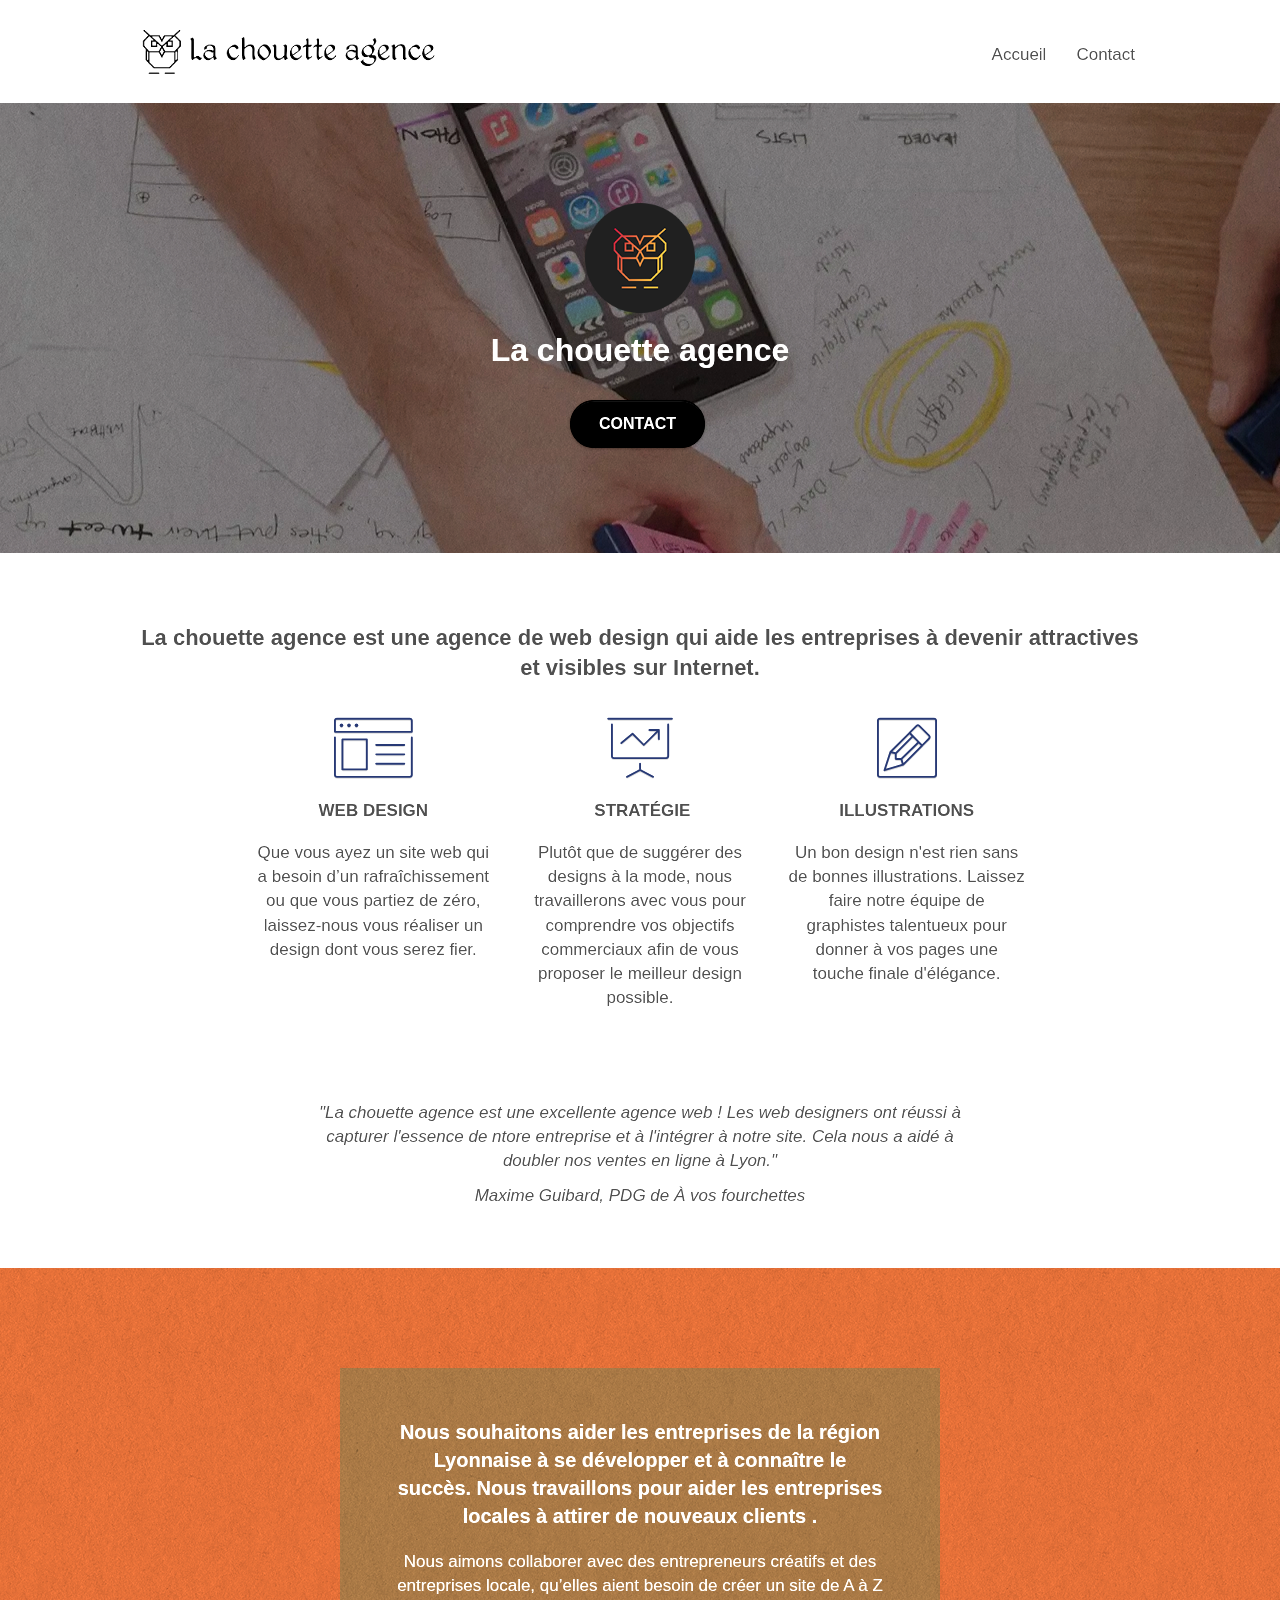
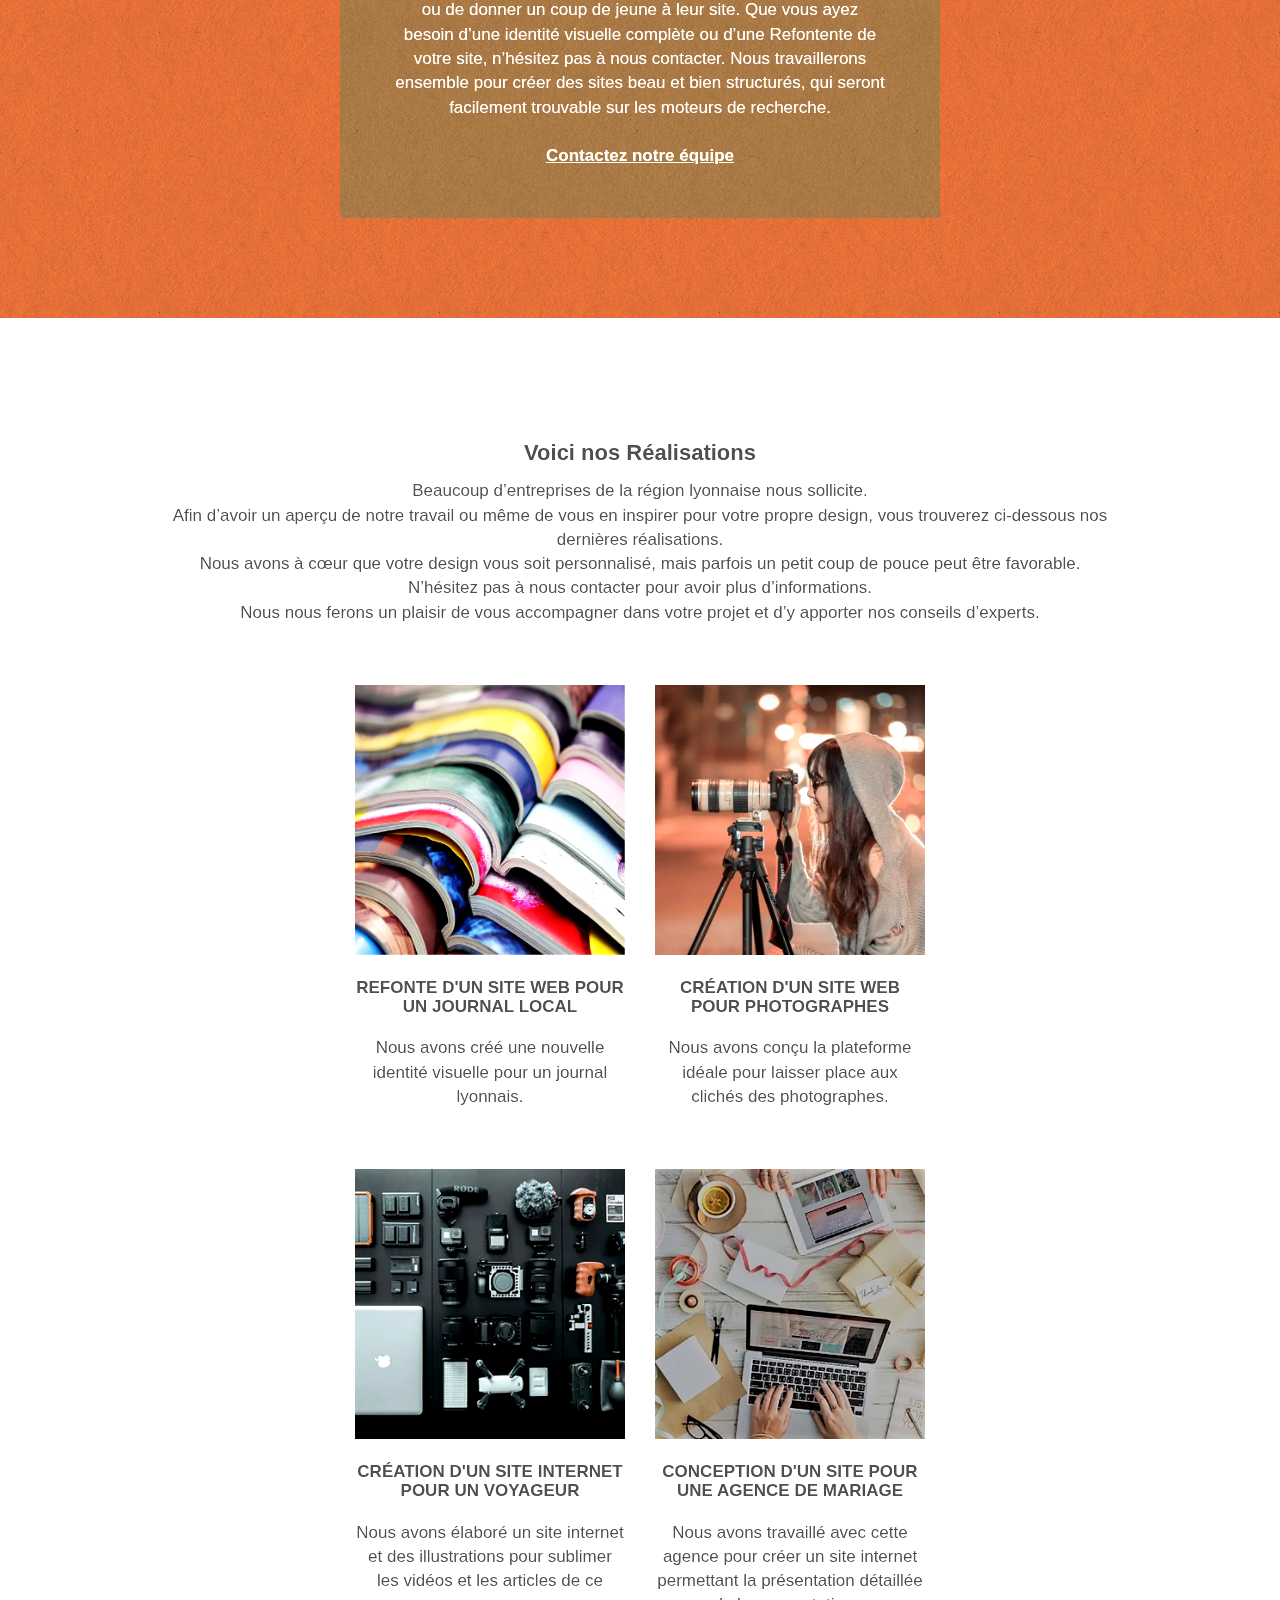
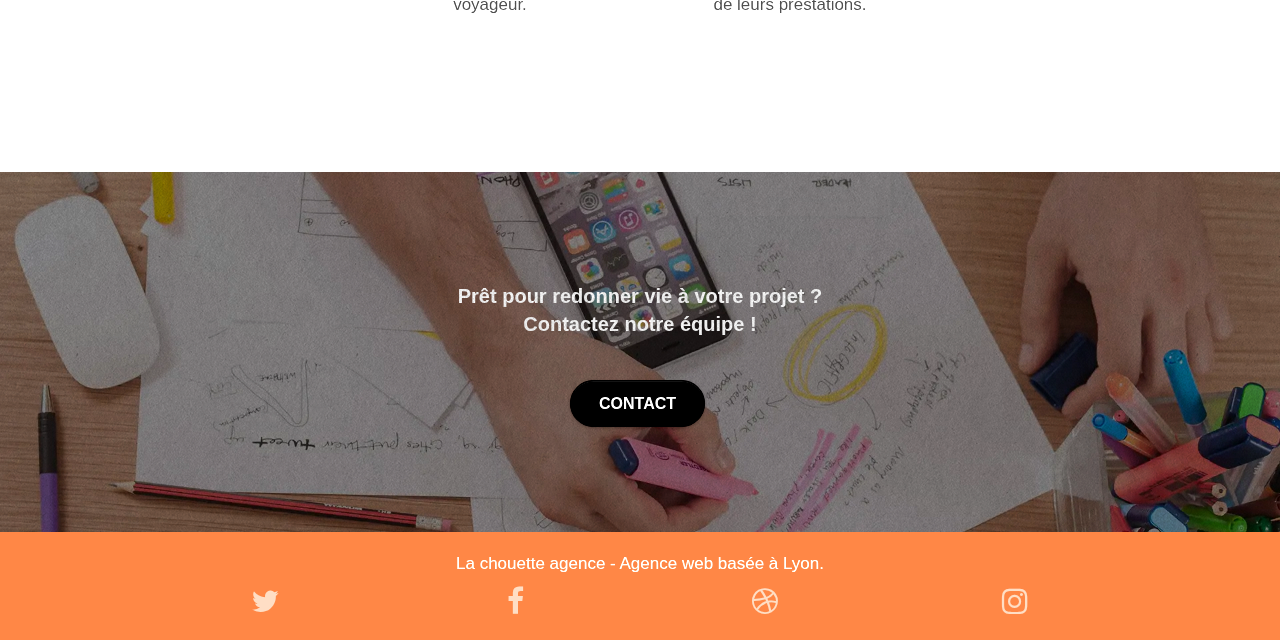
<file: index.html>
<!doctype html>
<html lang="fr">
<head>
    <meta charset="utf-8">
    <meta name="keywords" content="webdesign, agence, lyon">
    <meta name="description" content="La chouette agence est une agence de web design qui aide les entreprises à devenir attractives et visibles sur Internet.">
    <meta name="viewport" content="width=device-width, initial-scale=1.0, viewport-fit=cover">

    <meta property="og:title" content="La Chouette Agence"/>
    <meta property="og:type" content="website"/>
    <meta property="og:image" content="https://delphi1982.github.io/DelphineJosserand_P4_26112021/img/logo-chouette.jpg"/>
    <meta property="og:description" content="La chouette agence est une agence de web design qui aide les entreprises à devenir attractives et visibles sur Internet."/>


    <link rel="shortcut icon" type="image/png" href="favicon.jpg">
    
	<link rel="stylesheet" type="text/css" href="./css/bootstrap.css">
	<link rel="stylesheet" type="text/css" href="./css/style.css">
	<link rel="stylesheet" type="text/css" href="./css/font-awesome.css">
	<link rel="stylesheet" type="text/css" href="./css/et-line.css">
	
    
	<script src="js/jquery-2.1.0.js"></script>
	<script src="js/bootstrap.js"></script>
	<script src="js/blocs.js"></script>
	<script src="js/jquery.touchSwipe.js" defer></script>
	<script src="js/gmaps.js"></script>
	<script src="js/modernizr-custom.js"></script>

    <title>La Chouette Agence - Accueil</title>

    
<!-- Analytics -->
 
<!-- Analytics END -->
    
</head>
<body>
<!-- Principal conteneur -->
<div class="page-container">
    
<!-- bloc-0 -->
<div class="bloc bgc-white l-bloc " id="bloc-0">
	<div class="container bloc-sm">

		<nav class="navbar row">
			<div class="navbar-header">
				<a class="navbar-brand" href="index.html">
					<picture>
  						<source srcset="img/la-chouette-agence-copie.webp" type="image/webp">
 				 		<source srcset="img/la-chouette-agence.png" type="image/png">
  						<img src="img/la-chouette-agence.png" height="55" alt="La Chouette Agence" title="La Chouette Agence">
					</picture>
				</a>
				<button id="nav-toggle" type="button" class="ui-navbar-toggle navbar-toggle" data-toggle="collapse" data-target=".navbar-1">
					<span class="sr-only">Toggle navigation</span><span class="icon-bar"></span><span class="icon-bar"></span><span class="icon-bar"></span>
				</button>
			</div>
			<div class="collapse navbar-collapse navbar-1 special-dropdown-nav">
				<ul class="site-navigation nav navbar-nav">
					<li>
						<a href="index.html">Accueil</a>
					</li>
					<li>
						<a href="contact.html">Contact</a>
					</li>
				</ul>
			</div>
		</nav>
	</div>
</div>
<!-- bloc-0 END -->

<!-- bloc-1-presentation -->
<div class="bloc bgc-dark-slate-blue bg-banniere d-bloc bg-t-edge bloc-bg-texture texture-paper b-parallax" id="bloc-1-hero">
	<div class="container bloc-lg">
		<div class="row tight-width-whitespace">
			<div class="col-sm-12">
				<picture>
  						<source srcset="img/logo-copie.webp" type="image/webp">
 				 		<source srcset="img/logo.png" type="image/png">
  						<img src="img/logo.png" class="center-block image-resize-mode" width="110" alt="logo la chouette agence"/>
				</picture>
				
				<h1 class="text-center hero-bloc-text tc-white ">
					La chouette agence
				</h1>
				<div class="text-center">
					<a href="contact.html" class="btn btn-lg btn-clean btn-rd cta-hero btn-atomic-tangerine" id="cta-hero">Contact</a>
				</div>
			</div>
		</div>
	</div>
</div>
<!-- bloc-1-presentation END -->

<!-- bloc-2-services -->
<div class="bloc bgc-white l-bloc" id="bloc-2-services">
	<div class="container bloc-md">
		<div class="row">
			<div class="col-sm-12 text-center">
				<h2>La chouette agence est une agence de web design qui aide les entreprises à devenir attractives et visibles sur Internet.</h2>
			</div>
		</div>
		<div class="row voffset-lg med-width-whitespace">
			<div class="col-sm-4">
				<div class="text-center">
					<span class="et-icon-browser sm-shadow icon-dark-slate-blue icons icon-lg"></span>
				</div>
				<h3 class="mg-md text-center">
					Web design
				</h3>
				<p class="text-center">
					Que vous ayez un site web qui a besoin d&rsquo;un rafraîchissement ou que vous partiez de zéro, laissez-nous vous réaliser un design dont vous serez fier.
				</p>
			</div>
			<div class="col-sm-4">
				<div class="text-center">
					<span class="et-icon-presentation sm-shadow icon-dark-slate-blue icons icon-lg"></span>
				</div>
				<h3 class="mg-md text-center">
					&nbsp;Stratégie
				</h3>
				<p class="text-center ">
					Plutôt que de suggérer des designs à la mode, nous travaillerons avec vous pour comprendre vos objectifs commerciaux afin de vous proposer le meilleur design possible.<br>
				</p>
			</div>
			<div class="col-sm-4">
				<div class="text-center">
					<span class="et-icon-edit sm-shadow icon-dark-slate-blue icons icon-lg"></span>
				</div>
				<h3 class="mg-md text-center">
					Illustrations
				</h3>
				<p class="text-center ">
					Un bon design n'est rien sans de bonnes illustrations. Laissez faire notre équipe de graphistes talentueux pour donner à vos pages une touche finale d'élégance.
				</p>
			</div>
		</div>
		<div class="row voffset-lg voffset">
			<div class="col-xs-12 col-md-8 col-md-offset-2 text-center">
				<p class ="avis">"La chouette agence est une excellente agence web ! Les web designers ont réussi à capturer l'essence de ntore entreprise et à l'intégrer à notre site. Cela nous a aidé à doubler nos ventes en ligne à Lyon."</p>
				<p class ="avis_auteur">Maxime Guibard, PDG de À vos fourchettes</p>
			</div>
		</div>
	</div>
</div>
<!-- bloc-2-services END -->

<!-- bloc-3-what-i-do -->
<div class="bloc tc-white bgc-atomic-tangerine bg-presentation d-bloc bloc-bg-texture texture-paper b-parallax" id="bloc-3-what-i-do">
	<div class="container bloc-lg">
		<div class="row tight-width-whitespace black-background">
			<div class="col-sm-12">
				<h2 class="mg-md text-center tc-white">
					Nous souhaitons aider les entreprises de la région Lyonnaise à se développer et à connaître le succès. Nous travaillons pour aider les entreprises locales à attirer de nouveaux clients .<br>
				</h2>
				<p class="text-center white">
					Nous aimons collaborer avec des entrepreneurs créatifs et des entreprises locale, qu’elles aient besoin de créer un site de A à Z ou de donner un coup de jeune à leur site. Que vous ayez besoin d’une identité visuelle complète ou d’une Refontente de votre site, n’hésitez pas à nous contacter. Nous travaillerons ensemble pour créer des sites beau et bien structurés, qui seront facilement trouvable sur les moteurs de recherche. <br><br><a class="ltc-white bold-link" href="contact.html">Contactez notre équipe</a><br>
				</p>
			</div>
		</div>
	</div>
</div>
<!-- bloc-3-what-i-do END -->

<!-- bloc-4-portfolio -->
<div class="bloc bgc-white bg-lines-h2-bg bg-repeat l-bloc" id="bloc-4-portfolio">
	<div class="container bloc-lg">
		<div class="row">
			<div class="col-sm-12 text-center">
				<h2> Voici nos Réalisations</h2>
				<p>Beaucoup d’entreprises de la région lyonnaise nous sollicite. <br>
					Afin d’avoir un aperçu de notre travail ou même de vous en inspirer pour votre propre design, vous trouverez ci-dessous nos dernières réalisations. <br>
					Nous avons à cœur que votre design vous soit personnalisé, mais parfois un petit coup de pouce peut être favorable. <br>
					N’hésitez pas à nous contacter pour avoir plus d’informations. <br>
					Nous nous ferons un plaisir de vous accompagner dans votre projet et d’y apporter nos conseils d’experts. <br>
				</p>
			</div>
		</div>
		<div class="row tight-width-whitespace portfolio-row">
			<div class="col-sm-6">
				<a href="#" data-lightbox="img/1.jpg" data-gallery-id="gallery-1" data-caption="Refonte d'un site web pour un journal local" data-frame="snapshot-lb">
					<picture>
  						<source srcset="img/1-copie.webp" type="image/webp">
 				 		<source srcset="img/1.jpg" type="image/jpg">
  						<img src="img/1.jpg" alt="pile de livres en couleurs" class="img-responsive portfolio-thumb"/>
					</picture>
				</a>
				<h3 class="mg-md text-center">
					Refonte d'un site web pour un journal local
				</h3>
				<p class="text-center">
					Nous avons créé une nouvelle identité visuelle pour un journal lyonnais.
				</p>
			</div>
			<div class="col-sm-6">
				<a href="#" data-lightbox="img/2.jpg" data-gallery-id="gallery-1" data-caption="Création d'un site web pour photographes" data-frame="snapshot-lb">
					<picture>
  						<source srcset="img/2-copie.webp" type="image/webp">
 				 		<source srcset="img/2.jpg" type="image/jpg">
  						<img src="img/2.jpg" class="img-responsive portfolio-thumb" alt="photographe derrière son objectif" />
					</picture>
					
				</a>
				<h3 class="mg-md text-center">
					Création d'un site web pour photographes
				</h3>
				<p class="text-center">
					Nous avons conçu la plateforme idéale pour laisser place aux clichés des photographes.
				</p>
			</div>
		</div>
		<div class="row tight-width-whitespace portfolio-row">
			<div class="col-sm-6">
				<a href="#" data-lightbox="img/3.jpg" data-gallery-id="gallery-1" data-caption="Création d'un site internet pour un voyageur" data-frame="snapshot-lb">
					<picture>
  						<source srcset="img/3-copie.webp" type="image/webp">
 				 		<source srcset="img/3.jpg" type="image/jpg">
  						<img src="img/3.jpg" class="img-responsive portfolio-thumb img3" alt="ordinateur, materiel de photo en grande quantité"/>
					</picture>
					
				</a>
				<h3 class="mg-md text-center">
					Création d'un site internet pour un voyageur
				</h3>
				<p class="text-center">
					Nous avons élaboré un site internet et des illustrations pour sublimer les vidéos et les articles de ce voyageur.
				</p>
			</div>
			<div class="col-sm-6">
				<a href="#" data-lightbox="img/4.jpg" data-gallery-id="gallery-1" data-caption="Conception d'un site pour une agence de mariage" data-frame="snapshot-lb">
					<picture>
  						<source srcset="img/4-copie.webp" type="image/webp">
 				 		<source srcset="img/4.jpg" type="image/jpg">
  						<img src="img/4.jpg" class="img-responsive portfolio-thumb img4" alt="bureau vu du dessus, avec ordinateurs, tablette, boisson chaude et accessoires de décoration de mariage" />
					</picture>
				</a>
				<h3 class="mg-md text-center">
					Conception d'un site pour une agence de mariage
				</h3>
				<p class="text-center">
					Nous avons travaillé avec cette agence pour créer un site internet permettant la présentation détaillée de leurs prestations.
				</p>
			</div>
		</div>
	</div>
</div>
<!-- bloc-4-portfolio END -->

<!-- bloc-5-cta -->
<div class="bloc bgc-dark-slate-blue bg-banniere d-bloc bloc-bg-texture texture-paper" id="bloc-5-cta">
	<div class="container bloc-lg">
		<div class="row">
			<h2 class="mg-md text-center tc-white">
				Prêt pour redonner vie à votre projet ?<br>Contactez notre équipe !
			</h2>
			<div class="col-sm-12 text-center">
				<a href="contact.html" class="btn btn-atomic-tangerine btn-clean btn-rd btn-lg cta-hero">Contact</a>
			</div>
		</div>
	</div>
</div>
<!-- bloc-5-cta END -->

<!-- Footer - bloc-8 -->
<div class="bloc bgc-atomic-tangerine d-bloc" id="bloc-8">
	<div class="container bloc-sm">
		<div class="row">
			<div class="col-sm-12">
				<p class="text-center white">
					La chouette agence - Agence web basée à Lyon.<br>
				</p>
				<div class="row row-no-gutters">
					<div class="col-sm-3">
						<div class="text-center">
							<a class="social" href="#"><span class="fa fa-twitter icon-md"></span></a>
						</div>
					</div>
					<div class="col-sm-3">
						<div class="text-center">
							<a class="social" href="#"><span class="fa fa-facebook icon-md"></span></a>
						</div>
					</div>
					<div class="col-sm-3">
						<div class="text-center">
							<a class="social" href="#"><span class="fa fa-dribbble icon-md"></span></a>
						</div>
					</div>
					<div class="col-sm-3">
						<div class="text-center">
							<a class="social" href="#"><span class="fa fa-instagram icon-md"></span></a>
						</div>
					</div>
			
				</div>
			</div>
		</div>
	</div>
</div>
<!-- Footer - bloc-8 END -->

</div>
<!-- Principal conteneur END -->
    

</body>
</html>
</file>
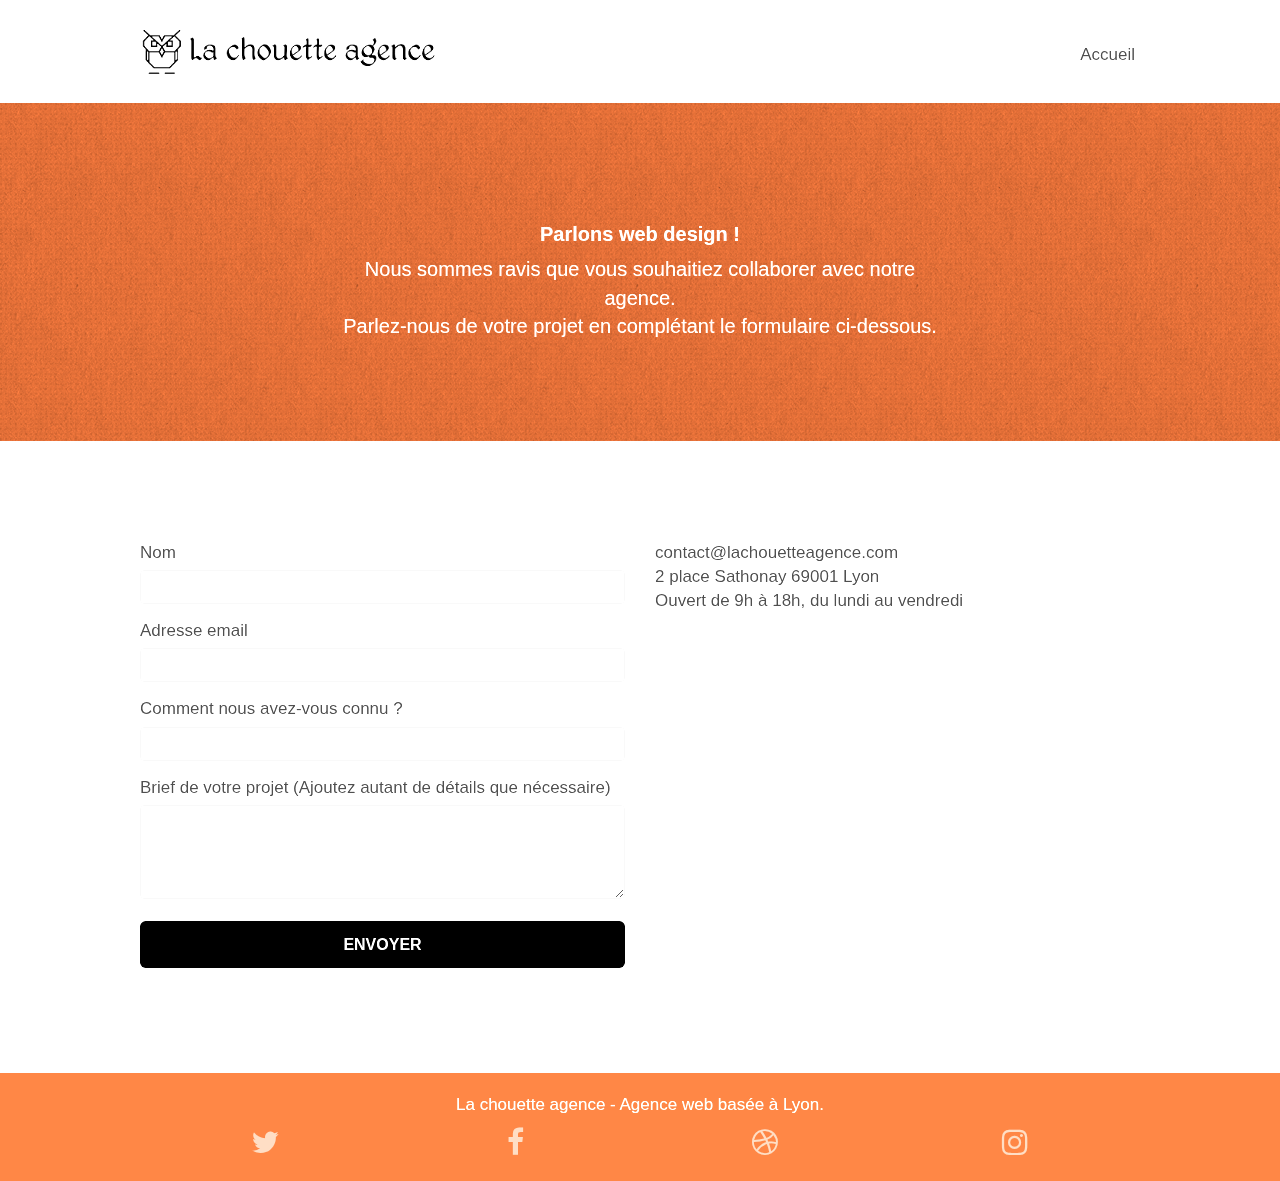
<file: contact.html>
<!doctype html>
<html lang="fr">
<head>
    <meta charset="utf-8">
    <meta name="description" content="La chouette agence est ravie de parler web design avec vous !">
    <meta name="viewport" content="width=device-width, initial-scale=1.0, viewport-fit=cover">

	<meta property="og:title" content="La Chouette Agence"/>
    <meta property="og:type" content="website"/>
    <meta property="og:image" content="https://delphi1982.github.io/DelphineJosserand_P4_26112021/img/logo-chouette.jpg"/>
    <meta property="og:description" content="La chouette agence est ravie de parler web design avec vous !"/>

    <link rel="shortcut icon" type="image/png" href="favicon.jpg">
    
	<link rel="stylesheet" type="text/css" href="./css/bootstrap.css">
	<link rel="stylesheet" type="text/css" href="./css/style.css">
	<link rel="stylesheet" type="text/css" href="./css/font-awesome.css">
	<link rel="stylesheet" type="text/css" href="./css/et-line.css">
	
    
	<script src="js/jquery-2.1.0.js"></script>
	<script src="js/bootstrap.js"></script>
	<script src="js/blocs.js"></script>
	<script src="js/jqBootstrapValidation.js"></script>
	<script src="js/formHandler.js"></script>
	<script src="js/modernizr-custom.js"></script>

    <title>La Chouette Agence - Contacts</title>
    
</head>
<body>
<!-- Principal conteneur -->
<div class="page-container">
    
<!-- bloc-0 -->
<div class="bloc bgc-white l-bloc " id="bloc-0">
	<div class="container bloc-sm">
		<nav class="navbar row">
			<div class="navbar-header">
				<a class="navbar-brand" href="index.html">
					<picture>
  						<source srcset="img/la-chouette-agence-copie.webp" type="image/webp">
 				 		<source srcset="img/la-chouette-agence.png" type="image/png">
  						<img src="img/la-chouette-agence.png" height="55" alt="La Chouette Agence" title="La Chouette Agence">
					</picture>
					<!-- <img src="img/la-chouette-agence.png" alt="la chouette agence" height="55" /> -->
				</a>
				<button id="nav-toggle" type="button" class="ui-navbar-toggle navbar-toggle" data-toggle="collapse" data-target=".navbar-1">
					<span class="sr-only">Toggle navigation</span><span class="icon-bar"></span><span class="icon-bar"></span><span class="icon-bar"></span>
				</button>
			</div>
			<div class="collapse navbar-collapse navbar-1 special-dropdown-nav">
				<ul class="site-navigation nav navbar-nav">
					<li>
						<a href="index.html">Accueil</a>
					</li>
				</ul>
			</div>
		</nav>
	</div>
</div>
<!-- bloc-0 END -->

<!-- bloc-6 -->
<div class="bloc bg-dots-bg bg-repeat bgc-atomic-tangerine d-bloc bloc-bg-texture texture-paper" id="bloc-6">
	<div class="container bloc-lg">
		<div class="row">
			<div class="col-sm-12">
				<h1 class="text-center hero-bloc-text tc-white">
					Parlons web design !
				</h1>
				<p class="text-center mg-lg tc-white tight-width-whitespace">
					Nous sommes ravis que vous souhaitiez collaborer avec notre agence.<br>
					Parlez-nous de votre projet en complétant le formulaire ci-dessous.
				</p>
			</div>
		</div>
	</div>
</div>
<!-- bloc-6 END -->

<!-- bloc-7 -->
<div class="bloc bgc-white l-bloc" id="bloc-7">
	<div class="container bloc-lg">
		<div class="row">
			<div class="col-sm-6">
				<form id="form_1" novalidate success-msg="Your message has been sent." fail-msg="Sorry it seems that our mail server is not responding, Sorry for the inconvenience!">
					<div class="form-group">
						<label for="name">
							Nom
						</label>
						<input id="name" class="form-control" name="user_name" required/>
					</div>
					<div class="form-group">
						<label for="mail">
							Adresse email
						</label>
						<input id="email" class="form-control" type="email" name="user_mail" required />
					</div>
					<div class="form-group">
						<label for="mail">
							Comment nous avez-vous connu ?
						</label>
						<input class="form-control" type="email" required id="input_504" />
					</div>
					<div class="form-group">
						<label for="msg">
							Brief de votre projet (Ajoutez autant de détails que nécessaire)<br>
						</label><textarea id="message" class="form-control" rows="4" cols="50" name="user_message" required></textarea>
					</div> 
					<button class="bloc-button btn btn-lg btn-block cta-hero btn-atomic-tangerine" type="submit">
						Envoyer
					</button>
				</form>
			</div>
			<div class="col-sm-6">
				<p> <a href="mailto:contact@lachouetteagence.com">contact@lachouetteagence.com</a>
					<br>2 place Sathonay 69001 Lyon<br>Ouvert de 9h à 18h, du lundi au vendredi<br>
				</p>
			</div>
		</div>
	</div>
</div>
<!-- bloc-7 END -->

<!-- ScrollToTop Button -->
<a class="bloc-button btn btn-d scrollToTop" onclick="scrollToTarget('1')"><span class="fa fa-chevron-up"></span></a>
<!-- ScrollToTop Button END-->


<!-- Footer - bloc-8 -->
<div class="bloc bgc-atomic-tangerine d-bloc" id="bloc-8">
	<div class="container bloc-sm">
		<div class="row">
			<div class="col-sm-12">
				<p class="text-center white">
					La chouette agence - Agence web basée à Lyon.<br>
				</p>
				<div class="row row-no-gutters social">
					<div class="col-sm-3">
						<div class="text-center">
							<a class="social" href="index.html"><span class="fa fa-twitter icon-md"></span></a>
						</div>
					</div>
					<div class="col-sm-3">
						<div class="text-center">
							<a class="social" href="index.html"><span class="fa fa-facebook icon-md"></span></a>
						</div>
					</div>
					<div class="col-sm-3">
						<div class="text-center">
							<a class="social" href="index.html"><span class="fa fa-dribbble icon-md"></span></a>
						</div>
					</div>
					<div class="col-sm-3">
						<div class="text-center">
							<a class="social" href="index.html"><span class="fa fa-instagram icon-md"></span></a>
						</div>
					</div>
				</div>
			</div>
		</div>
	</div>
</div>
<!-- Footer - bloc-8 END -->

</div>
<!-- Principal conteneur END -->
    

</body>
</html>
</file>
<file: css/style.css>
body {
    margin: 0;
    padding: 0;
    background: #FFF;
    overflow-x: hidden;
    -webkit-font-smoothing: antialiased;
    -moz-osx-font-smoothing: grayscale;
}

a,
button {
    transition: all .2s ease-in-out;
    outline: none!important;
}

a:hover {
    text-decoration: none;
    cursor: pointer;
    font-size: 102%;
    font-weight: bold;
}

h1, h2, h3{
    font-weight: bold !important;
}

p, .text-center, .col-sm-12  
{
    font-family: "helvetica";
    font-weight: 400;
    color: #575757!important;
    font-size: 17px;
}


.col-sm-6 .adress
{
    text-align: center;
}

.avis, .avis_auteur {
    font-size: 17px;
    font-style: italic;
}


#page-loading-blocs-notifaction {
    position: fixed;
    top: 0;
    bottom: 0;
    width: 100%;
    z-index: 100000;
    background: #FFFFFF url("../img/pageload-spinner.gif") no-repeat center center;
}

.bloc {
    width: 100%;
    clear: both;
    background: 50% 50% no-repeat;
    padding: 0 50px;
    -webkit-background-size: cover;
    -moz-background-size: cover;
    -o-background-size: cover;
    background-size: cover;
    position: relative;
    filter: contrast(120%);
}

.bloc .container {
    padding-left: 0;
    padding-right: 0;
}

.bloc-lg {
    padding: 100px 50px;
}

.bloc-md {
    padding: 50px;
}

.bloc-sm {
    padding: 20px 50px;
}

.bg-center,
.bg-l-edge,
.bg-r-edge,
.bg-t-edge,
.bg-b-edge,
.bg-tl-edge,
.bg-bl-edge,
.bg-tr-edge,
.bg-br-edge,
.bg-repeat {
    -webkit-background-size: auto!important;
    -moz-background-size: auto!important;
    -o-background-size: auto!important;
    background-size: auto!important;
}

.bg-repeat {
    background: repeat;
}

.bg-t-edge {
    background: top no-repeat;
}

.bloc-bg-texture::before {
    content: "";
    background-size: 2px 2px;
    position: absolute;
    top: 0;
    bottom: 0;
    left: 0;
    right: 0;
}

.no-webp .texture-paper::before {
    background: url("../img/texture-paper.png");
    background-size: 280px 280px;
    opacity: 60%;
}

.webp .texture-paper::before {
    background: url("../img/texture-paper.webp");
    background-size: 280px 280px;
    opacity: 60%;
}

.b-parallax {
    background-attachment: fixed;
}

.d-bloc {
    color: rgba(255, 255, 255, .7);
}

.d-bloc button:hover {
    color: rgba(255, 255, 255, .9);
    font-size: 115%;
}

.d-bloc .icon-round,
.d-bloc .icon-square,
.d-bloc .icon-rounded,
.d-bloc .icon-semi-rounded-a,
.d-bloc .icon-semi-rounded-b {
    border-color: rgba(255, 255, 255, .9);
}

.d-bloc .divider-h span {
    border-color: rgba(255, 255, 255, .2);
}

.d-bloc .a-btn,
.d-bloc .navbar a,
.d-bloc .navbar-brand,
.d-bloc a .icon-sm,
.d-bloc a .icon-md,
.d-bloc a .icon-lg,
.d-bloc a .icon-xl,
.d-bloc h1 a,
.d-bloc h2 a,
.d-bloc h3 a,
.d-bloc h4 a,
.d-bloc h5 a,
.d-bloc h6 a,
.d-bloc p a {
    color: rgba(255, 255, 255, .6);
}

.d-bloc .a-btn:hover,
.d-bloc .navbar a:hover,
.d-bloc .navbar-brand:hover,
.d-bloc a:hover .icon-sm,
.d-bloc a:hover .icon-md,
.d-bloc a:hover .icon-lg,
.d-bloc a:hover .icon-xl,
.d-bloc h1 a:hover,
.d-bloc h2 a:hover,
.d-bloc h3 a:hover,
.d-bloc h4 a:hover,
.d-bloc h5 a:hover,
.d-bloc h6 a:hover,
.d-bloc p a:hover {
    color: rgba(255, 255, 255, 1);
}

.d-bloc .navbar-toggle .icon-bar {
    background: rgba(255, 255, 255, 1);
}

.d-bloc .btn-wire,
.d-bloc .btn-wire:hover {
    color: rgba(255, 255, 255, 1);
    border-color: rgba(255, 255, 255, 1);
}

.d-bloc .panel {
    color: rgba(0, 0, 0, .5);
}

.d-bloc .panel button:hover {
    color: rgba(0, 0, 0, .7);
}

.d-bloc .panel icon {
    border-color: rgba(0, 0, 0, .7);
}

.d-bloc .panel .divider-h span {
    border-color: rgba(0, 0, 0, .1);
}

.d-bloc .panel .a-btn {
    color: rgba(0, 0, 0, .6);
}

.d-bloc .panel .a-btn:hover {
    color: rgba(0, 0, 0, 1);
}

.d-bloc .panel .btn-wire,
.d-bloc .panel .btn-wire:hover {
    color: rgba(0, 0, 0, .7);
    border-color: rgba(0, 0, 0, .3);
}

.d-bloc .panel,
.l-bloc {
    color: rgba(0, 0, 0, .5);
}

.d-bloc .panel button:hover,
.l-bloc button:hover {
    color: rgba(0, 0, 0, .7);
}

.l-bloc .icon-round,
.l-bloc .icon-square,
.l-bloc .icon-rounded,
.l-bloc .icon-semi-rounded-a,
.l-bloc .icon-semi-rounded-b {
    border-color: rgba(0, 0, 0, .7);
}

.d-bloc .panel .divider-h span,
.l-bloc .divider-h span {
    border-color: rgba(0, 0, 0, .1);
}

.d-bloc .panel .a-btn,
.l-bloc .a-btn,
.l-bloc .navbar a,
.l-bloc .navbar-brand,
.l-bloc a .icon-sm,
.l-bloc a .icon-md,
.l-bloc a .icon-lg,
.l-bloc a .icon-xl,
.l-bloc h1 a,
.l-bloc h2 a,
.l-bloc h3 a,
.l-bloc h4 a,
.l-bloc h5 a,
.l-bloc h6 a,
.l-bloc p a {
    color: rgba(0, 0, 0, .6);
}

.d-bloc .panel .a-btn:hover,
.l-bloc .a-btn:hover,
.l-bloc .navbar a:hover,
.l-bloc .navbar-brand:hover,
.l-bloc a:hover .icon-sm,
.l-bloc a:hover .icon-md,
.l-bloc a:hover .icon-lg,
.l-bloc a:hover .icon-xl,
.l-bloc h1 a:hover,
.l-bloc h2 a:hover,
.l-bloc h3 a:hover,
.l-bloc h4 a:hover,
.l-bloc h5 a:hover,
.l-bloc h6 a:hover,
.l-bloc p a:hover {
    color: rgba(0, 0, 0, 1);
}

.l-bloc .navbar-toggle .icon-bar {
    color: rgba(0, 0, 0, .6);
}

.d-bloc .panel .btn-wire,
.d-bloc .panel .btn-wire:hover,
.l-bloc .btn-wire,
.l-bloc .btn-wire:hover {
    color: rgba(0, 0, 0, .7);
    border-color: rgba(0, 0, 0, .3);
}

.voffset {
    margin-top: 30px;
}

.voffset-lg {
    margin-top: 80px;
}

.row-no-gutters {
    margin-right: 0;
    margin-left: 0;
}

.row.row-no-gutters > [class^="col-"],
.row.row-no-gutters > [class*=" col-"] {
    padding-right: 0;
    padding-left: 0;
}

#bloc-1-hero h1 {
    font-size: 32px;
}

.navbar {
    margin-bottom: 0;
    z-index: 1;
}

.navbar-brand {
    height: auto;
    padding: 3px 15px;
    font-size: 25px;
    font-weight: normal;
    font-weight: 600;
    line-height: 44px;
}

.navbar-brand img {
    max-height: 200px;
    margin: 0 5px 0 0;
    display: inline;
}

.navbar-brand img[src$=svg] {
    min-width: 100px;
}

.nav-center .navbar-brand img {
    margin: 0;
}

.navbar .nav {
    padding-top: 2px;
    margin-right: -16px;
    float: right;
    z-index: 1;
}

.nav > li {
    float: left;
    margin-top: 4px;
    font-size: 17px;
}

.navbar-nav .open .dropdown-menu > li > a {
    text-align: inherit;
}

.nav > li a:hover,
.nav > li a:focus {
    background: transparent;
}

.navbar-toggle {
    margin: 10px 10px 0 0;
    border: 0px;
}

.navbar-toggle:hover {
    background: transparent!important;
}

.navbar-toggle .icon-bar {
    background-color: rgba(0, 0, 0, .5);
    width: 26px;
}

.nav-invert .navbar .nav {
    float: left;
}

.nav-invert .navbar-header,
.nav-invert .navbar-brand {
    float: right;
    position: relative;
    z-index: 2;
}

@media (min-width: 768px) {
    .site-navigation {
        position: absolute;
        top: 50%;
        right: 20px;
        transform: translate(0, -50%);
        -webkit-transform: translateY(-50%);
    }
    .nav > li .dropdown-menu a,
    .nav > li .dropdown-menu a:hover {
        color: #484848;
    }
    .nav-invert .site-navigation {
        left: 0;
        right: 0;
    }
    .nav-center {
        text-align: center;
    }
    .nav-center .navbar-header {
        width: 100%;
    }
    .nav-center .navbar-header,
    .nav-center .navbar-brand,
    .nav-center .nav > li {
        float: none;
        display: inline-block;
    }
    .nav-center .site-navigation {
        position: relative;
        width: 100%;
        right: 0;
        margin-right: 0px;
        margin-top: 20px;
    }
    .nav-center.mini-nav .navbar-toggle {
        float: none;
        margin: 10px auto 0;
    }
}

.nav > li > .dropdown a {
    background: none!important;
    display: block;
    padding: 14px 15px;
}

nav .caret {
    margin: 0 5px;
}

.dropdown-menu .dropdown-menu {
    top: -8px;
    left: 100%;
}

.dropdown-menu .dropmenu-flow-right {
    top: 100%;
    left: 0;
    margin-left: -1px;
    border-top-left-radius: 0;
    border-top-right-radius: 0;
}

.dropdown-menu .dropdown span {
    border: 4px solid black;
    border-top-color: transparent;
    border-right-color: transparent;
    border-bottom-color: transparent;
    margin: 6px -5px 0 0!important;
    float: right;
}

.mg-md {
    margin-top: 10px;
    margin-bottom: 20px;
}

.mg-lg {
    margin-top: 10px;
    margin-bottom: 40px;
}

.btn {
    margin: 0 5px 5px 0;
}

.btn.pull-right {
    margin: 0 0 5px 5px;
}

.btn-d,
.btn-d:hover,
.btn-d:focus {
    color: #FFF;
    background: rgba(0, 0, 0, .3);
}

button {
    outline: none!important;
}

.btn-rd {
    border-radius: 40px;
}

.btn-clean {
    border: 1px solid rgba(0, 0, 0, .08);
    border-bottom-color: rgba(0, 0, 0, .1);
    text-shadow: 0 1px 0 rgba(0, 0, 1, .1);
    box-shadow: 0 1px 3px rgba(0, 0, 1, .25), inset 0 1px 0 0 rgba(255, 255, 255, .15);
}

.icon-md {
    font-size: 30px!important;
}

.icon-lg {
    font-size: 60px!important;
}

.sm-shadow {
    text-shadow: 0 1px 2px rgba(0, 0, 0, .3);
}

.panel-sq,
.panel-sq .panel-heading,
.panel-sq .panel-footer {
    border-radius: 0;
}

.panel-rd {
    border-radius: 30px;
}

.panel-rd .panel-heading {
    border-radius: 29px 29px 0 0;
}

.panel-rd .panel-footer {
    border-radius: 0 0 29px 29px;
}

.form-control {
    border-color: rgba(0, 0, 0, .1);
    box-shadow: none;
}

.scrollToTop {
    width: 40px;
    height: 40px;
    position: fixed;
    bottom: 20px;
    right: 20px;
    opacity: 0;
    z-index: 500;
    transition: all .3s ease-in-out;
}

.scrollToTop span {
    margin-top: 6px;
}

.showScrollTop {
    font-size: 14px;
    opacity: 1;
}

a[data-lightbox] {
    position: relative;
    display: block;
    text-align: center;
}

a[data-lightbox]:hover::before {
    content: "+";
    font-family: "HelveticaNeue-Light", "Helvetica Neue Light", "Helvetica Neue", Helvetica, Arial;
    font-size: 32px;
    width: 50px;
    height: 50px;
    margin-left: -25px;
    border-radius: 50%;
    background: rgba(0, 0, 0, .6);
    color: #FFF;
    font-weight: 100;
    z-index: 1;
    position: absolute;
    top: 50%;
    transform: translateY(-50%);
    -webkit-transform: translateY(-50%);
}

a[data-lightbox]:hover img {
    opacity: 0.6;
    -webkit-animation-fill-mode: none;
    animation-fill-mode: none;
}

#lightbox-modal {
    display: flex;
    align-items: center;
}

#lightbox-modal .modal-dialog {
    width: 90%;
    max-width: 900px;
    margin: 0 auto 0;
}

#lightbox-modal .modal-dialog img {
    max-height: 90vh;
    margin: 0 auto;
}

.lightbox-caption {
    padding: 20px;
    color: #FFF;
    background: rgba(0, 0, 0, .5);
    position: absolute;
    left: 15px;
    right: 15px;
    bottom: 5px;
}

.close-lightbox {
    color: #FFF;
    font-size: 30px;
    position: absolute;
    top: 20px;
    right: 20px;
    z-index: 20;
    background: rgba(0, 0, 0, .5);
    border: none;
    line-height: 30px;
    padding: 0 9px 5px;
    opacity: 0.3;
}

.close-lightbox:hover,
.next-lightbox:hover,
.prev-lightbox:hover {
    opacity: 1.0;
    color: #FFF;
}

.next-lightbox,
.prev-lightbox {
    font-size: 20px;
    color: rgba(255, 255, 255, .9);
    background: rgba(0, 0, 0, .5);
    transition: all .2s ease-in-out;
    position: absolute;
    top: 45%;
    z-index: 1;
    opacity: 0.4;
}

.next-lightbox {
    padding: 6px 8px 1px 13px;
    right: 25px;
}

.prev-lightbox {
    padding: 6px 13px 1px 10px;
    left: 25px;
}

.snapshot-lb .modal-body {
    padding-bottom: 45px;
}

.snapshot-lb .lightbox-caption {
    padding: 0;
    color: rgba(0, 0, 0, .5);
    background: none;
}

h1,
h2,
h3,
h4,
h5,
h6,
label,
.btn,
a {
    font-family: "helvetica";
    font-weight: 400;
    color: #575757!important;
}

label{
    font-size: 17px;
}

.container {
    max-width: 1000px;
}

.hero-bloc-text {
    font-size: 38px;
}

.hero-bloc-text-sub {
    font-size: 36px;
}

.statement-bloc-text {
    line-height: 26px;
    font-style: italic;
    font-size: 20px;
    text-align: center;
    font-weight: lighter;
    max-width: 520px;
    margin: auto auto auto auto;
}


.tight-width-whitespace {
    max-width: 600px;
    margin: auto;
}

.h1 {
    font-size: 20px;
    font-family: "Open Sans";
}

.cta-hero {
    margin-top: 22px;
    color: #FFFFFF!important;
    text-transform: uppercase;
    padding: 12px 28px 12px 28px;
    font-size: 16px;
    font-weight: 700;
}


h2 {
    font-size: 22px;
    line-height: 1.4em;
}

h3 {
    font-size: 15px;
    text-transform: uppercase;
    font-weight: 700;
    color: #333333!important;
}

.med-width-whitespace {
    max-width: 800px;
    margin: auto auto auto auto;
    box-shadow: 0px 0px 0px #000000;
}

h1 {
    color: #333333!important;
}

h4 {
    color: #333333!important;
}

.icons {
    margin-bottom: 14px;
    margin-top: 24px;
}

.white {
    color: #FFFFFF!important;
}

.portfolio-thumb {
    margin-bottom: 24px;
}

.portfolio-row {
    margin-bottom: 44px;
    margin-top: 50px;
}

.avatar {
    box-shadow: 0px 4px 9px rgba(0, 0, 0, 0.3);
}

.black-background {
    background-color: rgba(165, 147, 99, 0.7);
    padding: 40px 40px 40px 40px;
}

.bold-link {
    font-weight: 900;
    text-decoration: underline!important;
}

.bgc-white {
    background-color: #FFFFFF;
}

.bgc-dark-slate-blue {
    background-color: #364577;
}

.bgc-atomic-tangerine {
    background-color: #F78650;
}

.tc-white {
    color: white!important;
    font-size: 20px;
}

.btn-atomic-tangerine {
    background: #000000;
    color: #FFFFFF!important;
}

.btn-atomic-tangerine:hover {
    background: #F78650;
    color: #FFFFFF!important;
}

.ltc-white {
    color: #FFFFFF!important;
}

.ltc-white:hover {
    color: #cccccc!important;
}

.ltc-atomic-tangerine {
    color: #F78650!important;
}

.ltc-atomic-tangerine:hover {
    color: #c27956!important;
}

.icon-dark-slate-blue {
    color: #364577!important;
    border-color: #364577!important;
}

.no-webp .bg-dots-bg {
    background-image: url("../img/dots-bg.png");
}

.webp .bg-dots-bg {
    background-image: url("../img/dots-bg.webp");
}

.no-webp .bg-lines-h2-bg {
    background-image: url("../img/lines-h2-bg.png");
}

.webp .bg-lines-h2-bg {
    background-image: url("../img/lines-h2-bg.webp");
}

.no-webp .bg-banniere {
    background-image: url("../img/la-chouette-agence-banniere.jpg");
}

.webp .bg-banniere {
    background-image: url("../img/la-chouette-agence-banniere.webp");
}

.no-webp .bg-presentation {
    background-image: url("../img/image-de-presentation.jpg");
}

.webp .bg-presentation {
    background-image: url("../img/image-de-presentation.webp");
}

@media (max-width: 1024px) {
    .bloc {
        padding-left: 20px;
        padding-right: 20px;
    }
    .bloc.full-width-bloc,
    .bloc-tile-2.full-width-bloc .container,
    .bloc-tile-3.full-width-bloc .container,
    .bloc-tile-4.full-width-bloc .container {
        padding-left: 0;
        padding-right: 0;
    }
}

@media (max-width: 992px) and (min-width: 768px) {
    .navbar .nav {
        max-width: 80%
    }
    .nav-center.navbar .nav {
        max-width: 100%
    }
}

@media only screen and (min-width: 768px) and (max-width: 1024px) and (orientation: landscape) {
    .b-parallax {
        background-attachment: scroll;
    }
}

@media only screen and (min-width: 1024px) and (max-width: 1366px) and (-webkit-min-device-pixel-ratio: 1.5) {
    .b-parallax {
        background-attachment: scroll;
    }
}

@media (max-width: 991px) {
    .container {
        width: 100%;
    }
    .b-parallax {
        background-attachment: scroll;
    }
    .page-container,
    #hero-bloc {
        overflow-x: hidden;
        position: relative;
    }

    .bloc-group,
    .bloc-group .bloc {
        display: block;
        width: 100%;
    }
    .bloc-fill-screen .fill-bloc-top-edge,
    .bloc-fill-screen .fill-bloc-bottom-edge {
        padding: 0 20px;
    }
}

@media (max-width: 767px) {
    .page-container {
        overflow-x: hidden;
        position: relative;
    }
    h1,
    h2,
    h3,
    h4,
    h5,
    h6,
    p,
    #disqus_thread {
        padding-left: 10px!important;
        padding-right: 10px!important;
    }
    .b-parallax {
        background-attachment: scroll;
    }
    .navbar .nav {
        padding-top: 0;
        border-top: 1px solid rgba(0, 0, 0, .2);
        float: none!important;
    }
    .navbar.row {
        margin-left: 0;
        margin-right: 0;
    }
    .site-navigation {
        position: inherit;
        transform: none;
        -webkit-transform: none;
        -ms-transform: none;
    }
    .nav > li {
        margin-top: 0;
        border-bottom: 1px solid rgba(0, 0, 0, .1);
        background: rgba(0, 0, 0, .05);
        text-align: left;
        padding-left: 15px;
        width: 100%;
    }
    .nav > li:hover {
        background: rgba(0, 0, 0, .08);
    }
    .dropdown .dropdown a .caret {
        float: none;
        margin: 5px 0 0 10px!important;
        border: 4px solid black;
        border-bottom-color: transparent;
        border-right-color: transparent;
        border-left-color: transparent;
    }
    #hero-bloc .navbar .nav {
        background: rgba(0, 0, 0, .8);
    }
    #hero-bloc .navbar .nav a {
        color: rgba(255, 255, 255, .6);
    }
    .hero {
        padding: 50px 0;
    }
    .hero-nav {
        left: -1px;
        right: -1px;
    }
    .navbar-collapse {
        padding: 0;
        overflow-x: hidden;
        -webkit-box-shadow: none;
        box-shadow: none;
    }
    .navbar-brand img {
        max-height: 40px;
        width: auto;
    }
    .nav-invert .navbar-header {
        float: none;
        width: 100%;
    }
    .nav-invert .navbar-toggle {
        float: left;
        margin-left: 10px;
    }
    .bloc {
        padding-left: 0;
        padding-right: 0;
    }
    .bloc-xxl,
    .bloc-xl,
    .bloc-lg {
        padding: 40px 0;
    }
    .bloc-sm,
    .bloc-md {
        padding-left: 0;
        padding-right: 0;
    }
    .bloc-tile-2 .container,
    .bloc-tile-3 .container,
    .bloc-tile-4 .container,
    .bloc-fill-screen .fill-bloc-top-edge,
    .bloc-fill-screen .fill-bloc-bottom-edge {
        padding-left: 0;
        padding-right: 0;
    }
    .a-block {
        padding: 0 10px;
    }
    .btn-dwn {
        display: none;
    }
    .voffset {
        margin-top: 5px;
    }
    .voffset-md {
        margin-top: 20px;
    }
    .voffset-lg {
        margin-top: 30px;
    }
    form {
        padding: 5px;
    }
    .close-lightbox {
        display: inline-block;
    }
    .blocsapp-device-iphone5 {
        background-size: 216px 425px;
        padding-top: 60px;
        width: 216px;
        height: 425px;
    }
    .blocsapp-device-iphone5 img {
        width: 180px;
        height: 320px;
    }
}

@media (max-width: 400px) {
    .bloc {
        padding-left: 0;
        padding-right: 0;
    }

}

@media (max-width: 767px) {
    .bloc-mob-center-text {
        text-align: center;
    }

}
</file>
<file: css/et-line.css>
@font-face {
    font-family: et-line;
    src: url(../fonts/et-line.eot);
    src: url(../fonts/et-line.eot?#iefix) format('embedded-opentype'), url(../fonts/et-line.woff) format('woff'), url(../fonts/et-line.ttf) format('truetype'), url(../fonts/et-line.svg#et-line) format('svg');
    font-weight: 400;
    font-style: normal
}

.et-icon-adjustments,
.et-icon-alarmclock,
.et-icon-anchor,
.et-icon-aperture,
.et-icon-attachment,
.et-icon-bargraph,
.et-icon-basket,
.et-icon-beaker,
.et-icon-bike,
.et-icon-book-open,
.et-icon-briefcase,
.et-icon-browser,
.et-icon-calendar,
.et-icon-camera,
.et-icon-caution,
.et-icon-chat,
.et-icon-circle-compass,
.et-icon-clipboard,
.et-icon-clock,
.et-icon-cloud,
.et-icon-compass,
.et-icon-desktop,
.et-icon-dial,
.et-icon-document,
.et-icon-documents,
.et-icon-download,
.et-icon-dribbble,
.et-icon-edit,
.et-icon-envelope,
.et-icon-expand,
.et-icon-facebook,
.et-icon-flag,
.et-icon-focus,
.et-icon-gears,
.et-icon-genius,
.et-icon-gift,
.et-icon-global,
.et-icon-globe,
.et-icon-googleplus,
.et-icon-grid,
.et-icon-happy,
.et-icon-hazardous,
.et-icon-heart,
.et-icon-hotairballoon,
.et-icon-hourglass,
.et-icon-key,
.et-icon-laptop,
.et-icon-layers,
.et-icon-lifesaver,
.et-icon-lightbulb,
.et-icon-linegraph,
.et-icon-linkedin,
.et-icon-lock,
.et-icon-magnifying-glass,
.et-icon-map,
.et-icon-map-pin,
.et-icon-megaphone,
.et-icon-mic,
.et-icon-mobile,
.et-icon-newspaper,
.et-icon-notebook,
.et-icon-paintbrush,
.et-icon-paperclip,
.et-icon-pencil,
.et-icon-phone,
.et-icon-picture,
.et-icon-pictures,
.et-icon-piechart,
.et-icon-presentation,
.et-icon-pricetags,
.et-icon-printer,
.et-icon-profile-female,
.et-icon-profile-male,
.et-icon-puzzle,
.et-icon-quote,
.et-icon-recycle,
.et-icon-refresh,
.et-icon-ribbon,
.et-icon-rss,
.et-icon-sad,
.et-icon-scissors,
.et-icon-scope,
.et-icon-search,
.et-icon-shield,
.et-icon-speedometer,
.et-icon-strategy,
.et-icon-streetsign,
.et-icon-tablet,
.et-icon-target,
.et-icon-telescope,
.et-icon-toolbox,
.et-icon-tools,
.et-icon-tools-2,
.et-icon-trophy,
.et-icon-tumblr,
.et-icon-twitter,
.et-icon-upload,
.et-icon-video,
.et-icon-wallet,
.et-icon-wine {
    font-family: et-line;
    speak: none;
    font-style: normal;
    font-weight: 400;
    font-variant: normal;
    text-transform: none;
    line-height: 1;
    -webkit-font-smoothing: antialiased;
    -moz-osx-font-smoothing: grayscale;
    display: inline-block
}

.et-icon-mobile:before {
    content: "\e000"
}

.et-icon-laptop:before {
    content: "\e001"
}

.et-icon-desktop:before {
    content: "\e002"
}

.et-icon-tablet:before {
    content: "\e003"
}

.et-icon-phone:before {
    content: "\e004"
}

.et-icon-document:before {
    content: "\e005"
}

.et-icon-documents:before {
    content: "\e006"
}

.et-icon-search:before {
    content: "\e007"
}

.et-icon-clipboard:before {
    content: "\e008"
}

.et-icon-newspaper:before {
    content: "\e009"
}

.et-icon-notebook:before {
    content: "\e00a"
}

.et-icon-book-open:before {
    content: "\e00b"
}

.et-icon-browser:before {
    content: "\e00c"
}

.et-icon-calendar:before {
    content: "\e00d"
}

.et-icon-presentation:before {
    content: "\e00e"
}

.et-icon-picture:before {
    content: "\e00f"
}

.et-icon-pictures:before {
    content: "\e010"
}

.et-icon-video:before {
    content: "\e011"
}

.et-icon-camera:before {
    content: "\e012"
}

.et-icon-printer:before {
    content: "\e013"
}

.et-icon-toolbox:before {
    content: "\e014"
}

.et-icon-briefcase:before {
    content: "\e015"
}

.et-icon-wallet:before {
    content: "\e016"
}

.et-icon-gift:before {
    content: "\e017"
}

.et-icon-bargraph:before {
    content: "\e018"
}

.et-icon-grid:before {
    content: "\e019"
}

.et-icon-expand:before {
    content: "\e01a"
}

.et-icon-focus:before {
    content: "\e01b"
}

.et-icon-edit:before {
    content: "\e01c"
}

.et-icon-adjustments:before {
    content: "\e01d"
}

.et-icon-ribbon:before {
    content: "\e01e"
}

.et-icon-hourglass:before {
    content: "\e01f"
}

.et-icon-lock:before {
    content: "\e020"
}

.et-icon-megaphone:before {
    content: "\e021"
}

.et-icon-shield:before {
    content: "\e022"
}

.et-icon-trophy:before {
    content: "\e023"
}

.et-icon-flag:before {
    content: "\e024"
}

.et-icon-map:before {
    content: "\e025"
}

.et-icon-puzzle:before {
    content: "\e026"
}

.et-icon-basket:before {
    content: "\e027"
}

.et-icon-envelope:before {
    content: "\e028"
}

.et-icon-streetsign:before {
    content: "\e029"
}

.et-icon-telescope:before {
    content: "\e02a"
}

.et-icon-gears:before {
    content: "\e02b"
}

.et-icon-key:before {
    content: "\e02c"
}

.et-icon-paperclip:before {
    content: "\e02d"
}

.et-icon-attachment:before {
    content: "\e02e"
}

.et-icon-pricetags:before {
    content: "\e02f"
}

.et-icon-lightbulb:before {
    content: "\e030"
}

.et-icon-layers:before {
    content: "\e031"
}

.et-icon-pencil:before {
    content: "\e032"
}

.et-icon-tools:before {
    content: "\e033"
}

.et-icon-tools-2:before {
    content: "\e034"
}

.et-icon-scissors:before {
    content: "\e035"
}

.et-icon-paintbrush:before {
    content: "\e036"
}

.et-icon-magnifying-glass:before {
    content: "\e037"
}

.et-icon-circle-compass:before {
    content: "\e038"
}

.et-icon-linegraph:before {
    content: "\e039"
}

.et-icon-mic:before {
    content: "\e03a"
}

.et-icon-strategy:before {
    content: "\e03b"
}

.et-icon-beaker:before {
    content: "\e03c"
}

.et-icon-caution:before {
    content: "\e03d"
}

.et-icon-recycle:before {
    content: "\e03e"
}

.et-icon-anchor:before {
    content: "\e03f"
}

.et-icon-profile-male:before {
    content: "\e040"
}

.et-icon-profile-female:before {
    content: "\e041"
}

.et-icon-bike:before {
    content: "\e042"
}

.et-icon-wine:before {
    content: "\e043"
}

.et-icon-hotairballoon:before {
    content: "\e044"
}

.et-icon-globe:before {
    content: "\e045"
}

.et-icon-genius:before {
    content: "\e046"
}

.et-icon-map-pin:before {
    content: "\e047"
}

.et-icon-dial:before {
    content: "\e048"
}

.et-icon-chat:before {
    content: "\e049"
}

.et-icon-heart:before {
    content: "\e04a"
}

.et-icon-cloud:before {
    content: "\e04b"
}

.et-icon-upload:before {
    content: "\e04c"
}

.et-icon-download:before {
    content: "\e04d"
}

.et-icon-target:before {
    content: "\e04e"
}

.et-icon-hazardous:before {
    content: "\e04f"
}

.et-icon-piechart:before {
    content: "\e050"
}

.et-icon-speedometer:before {
    content: "\e051"
}

.et-icon-global:before {
    content: "\e052"
}

.et-icon-compass:before {
    content: "\e053"
}

.et-icon-lifesaver:before {
    content: "\e054"
}

.et-icon-clock:before {
    content: "\e055"
}

.et-icon-aperture:before {
    content: "\e056"
}

.et-icon-quote:before {
    content: "\e057"
}

.et-icon-scope:before {
    content: "\e058"
}

.et-icon-alarmclock:before {
    content: "\e059"
}

.et-icon-refresh:before {
    content: "\e05a"
}

.et-icon-happy:before {
    content: "\e05b"
}

.et-icon-sad:before {
    content: "\e05c"
}

.et-icon-facebook:before {
    content: "\e05d"
}

.et-icon-twitter:before {
    content: "\e05e"
}

.et-icon-googleplus:before {
    content: "\e05f"
}

.et-icon-rss:before {
    content: "\e060"
}

.et-icon-tumblr:before {
    content: "\e061"
}

.et-icon-linkedin:before {
    content: "\e062"
}

.et-icon-dribbble:before {
    content: "\e063"
}
</file>
